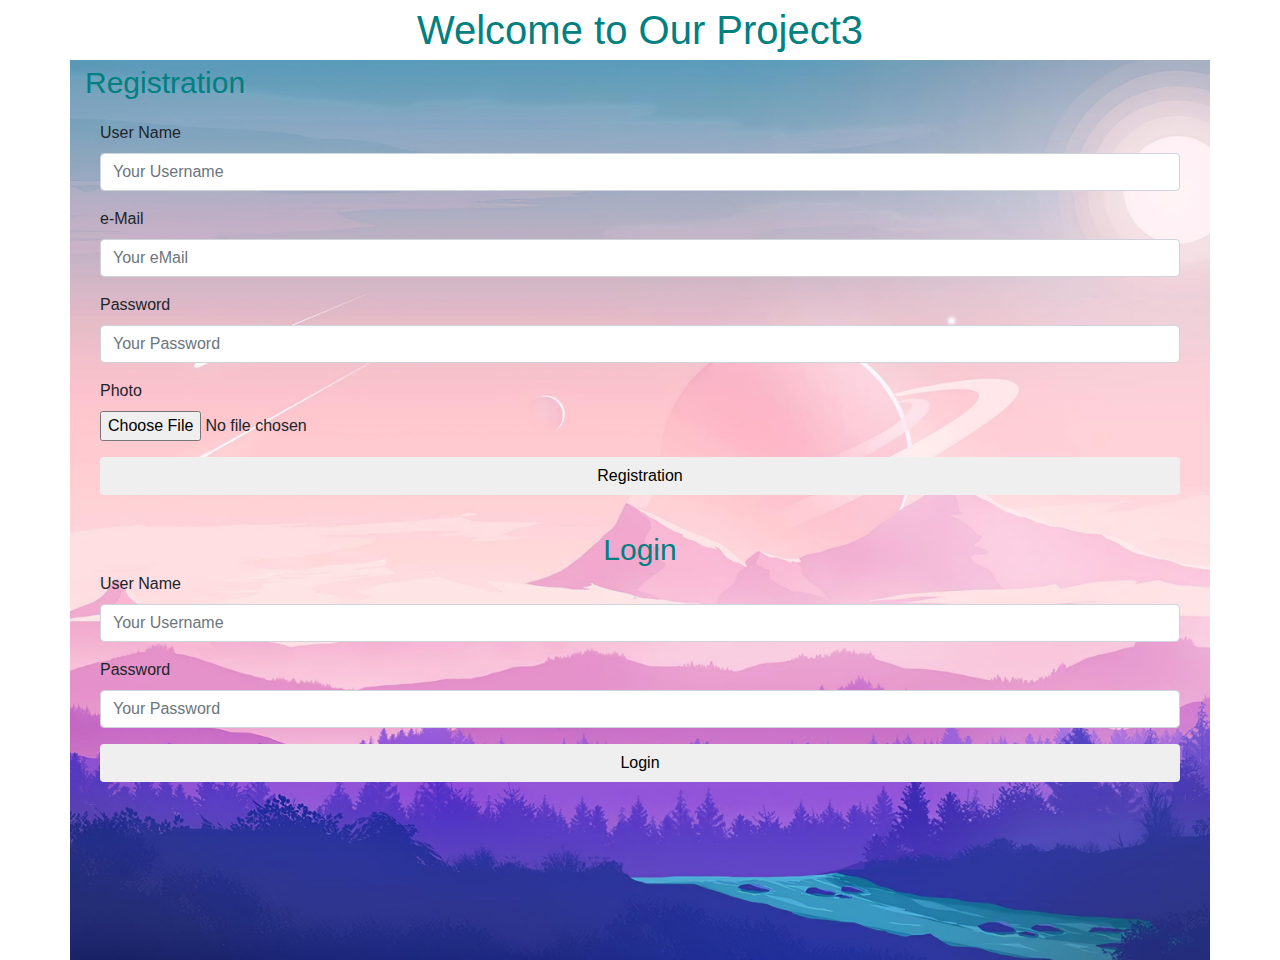
<file: client/index.html>
<!DOCTYPE <!DOCTYPE html>
<html>

<head>
  <title>Project</title>
  <meta name="viewport" content="width=device-width, initial-scale=1">
  <link rel="stylesheet" href="https://maxcdn.bootstrapcdn.com/bootstrap/4.0.0/css/bootstrap.min.css" integrity="sha384-Gn5384xqQ1aoWXA+058RXPxPg6fy4IWvTNh0E263XmFcJlSAwiGgFAW/dAiS6JXm" crossorigin="anonymous">
  <script src="../js/validation.js"></script>
  <link rel="stylesheet" href="style.css">
</head>


<body>
  <div class="header">
    Welcome to Our Project3
  </div>
  <div class="container">
    <div class="Reg">
      <div class="top">
        <p style="text-align:left"> Registration</p>
      </div>
      <form class="form-horizontal" name="registrationForm" action="../server/user_registration.php" method="POST">
        <fieldset>
          <div class="form-group">
            <label class="col-md-4 control-label" for="username">User Name</label>
            <div class="col-md-5">
              <input id="username" name="username" type="text" placeholder="Your Username" class="form-control input-md">

            </div>
          </div>
          <div class="form-group">
            <label class="col-md-4 control-label" for="email">e-Mail</label>
            <div class="col-md-5">
              <input id="email" name="email" type="text" placeholder="Your eMail" class="form-control input-md">

            </div>
          </div>

          <div class="form-group">
            <label class="col-md-4 control-label" for="password">Password</label>
            <div class="col-md-5">
              <input id="password" name="password" type="password" placeholder="Your Password" class="form-control input-md">

            </div>
          </div>
          <div class="form-group">
            <label class="col-md-4 control-label" for="photo">Photo</label>
            <div class="col-md-4">
              <input id="photo" name="photo" class="input-file" type="file">
            </div>
          </div>
          <div class="form-group">
            <div class="col-md-4">
              <button class="btn btn-block btn=default" type="button" value="Register" id="singlebutton" name="btnSubmit" onclick="return validate()">Registration</button>
            </div>
          </div>

        </fieldset>
      </form>
    </div>
    <div class="login">
      <div class="top">
        Login
      </div>
      <form class="form-horizontal" name="loginForm" action="../server/logincheck.php" method="POST">
        <fieldset>
          <div class="form-group">
            <label class="col-md-4 control-label" for="username">User Name</label>
            <div class="col-md-5">
              <input id="username" name="username" type="text" placeholder="Your Username" class="form-control input-md">

            </div>
          </div>
          <div class="form-group">
            <label class="col-md-4 control-label" for="password">Password</label>
            <div class="col-md-5">
              <input id="password" name="password" type="password" placeholder="Your Password" class="form-control input-md">

            </div>
          </div>
          <div class="form-group">
            <div class="col-md-4">
              <button class="btn btn-block btn-default" type="submit" value="Login" name="btnSubmit">Login</button>
            </div>
          </div>

        </fieldset>
      </form>
    </div>
  </div>


</body>

</html>
</file>
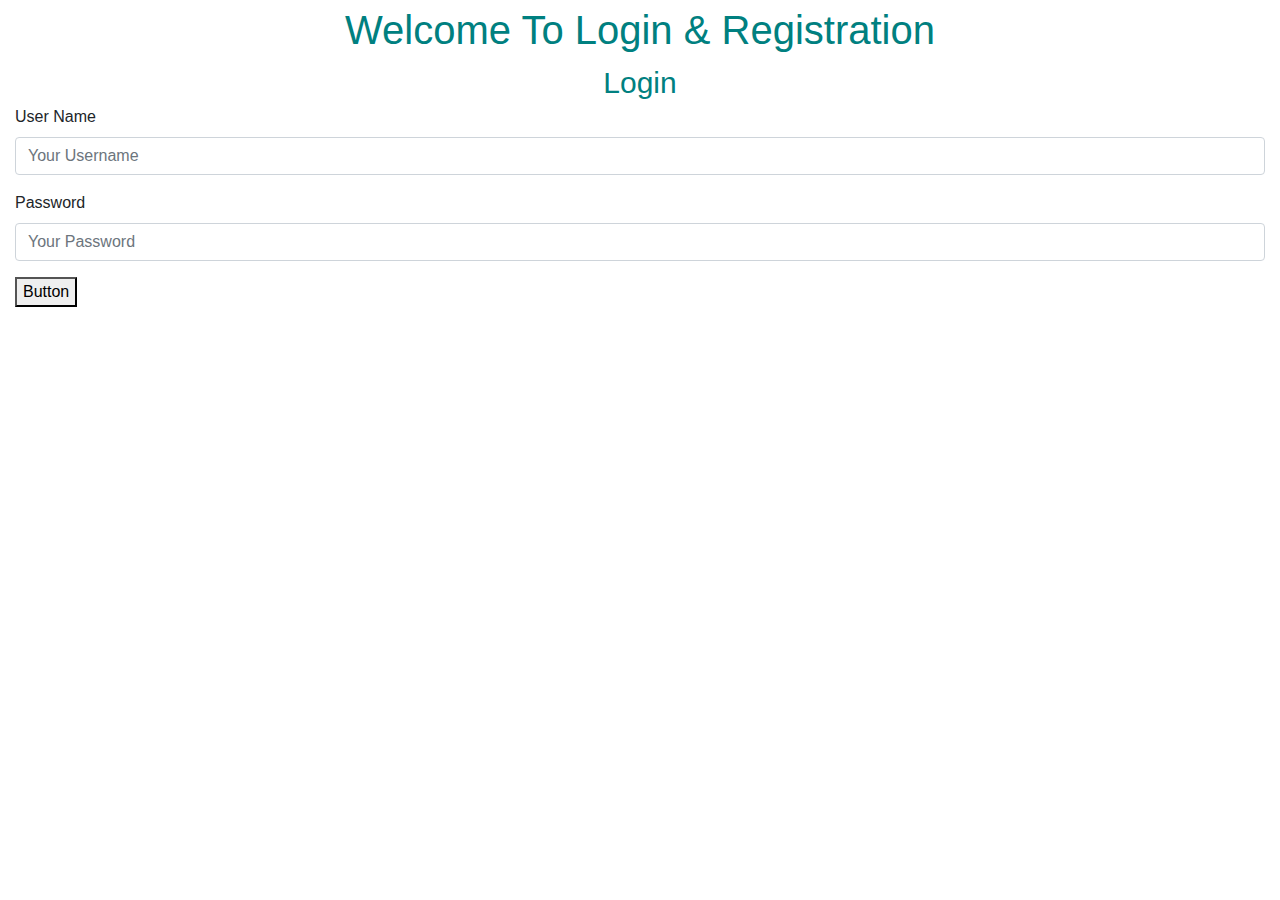
<file: client/login.html>
<!DOCTYPE <!DOCTYPE html>
<html>

<head>
  <title>Welcome</title>
  <meta name="viewport" content="width=device-width, initial-scale=1">
  <link rel="stylesheet" href="https://maxcdn.bootstrapcdn.com/bootstrap/4.0.0/css/bootstrap.min.css" integrity="sha384-Gn5384xqQ1aoWXA+058RXPxPg6fy4IWvTNh0E263XmFcJlSAwiGgFAW/dAiS6JXm" crossorigin="anonymous">
  <link rel="stylesheet" href="style.css">
</head>


<body>
  <div class="header">
    Welcome To Login & Registration
  </div>

    <div class="login">
      <div class="top">
        Login
      </div>
      <form class="form-horizontal" name="loginForm" action="../server/logincheck.php" method="POST">
        <fieldset>
          <div class="form-group">
            <label class="col-md-4 control-label" for="username">User Name</label>
            <div class="col-md-5">
              <input id="username" name="username" type="text" placeholder="Your Username" class="form-control input-md">

            </div>
          </div>
          <div class="form-group">
            <label class="col-md-4 control-label" for="password">Password</label>
            <div class="col-md-5">
              <input id="password" name="password" type="password" placeholder="Your Password" class="form-control input-md">

            </div>
          </div>
          <div class="form-group">
            <div class="col-md-4">
              <button type="submit" value="Login" name="btnSubmit">Button</button>
            </div>
          </div>

        </fieldset>
      </form>
    </div>


</body>

</html>
</file>
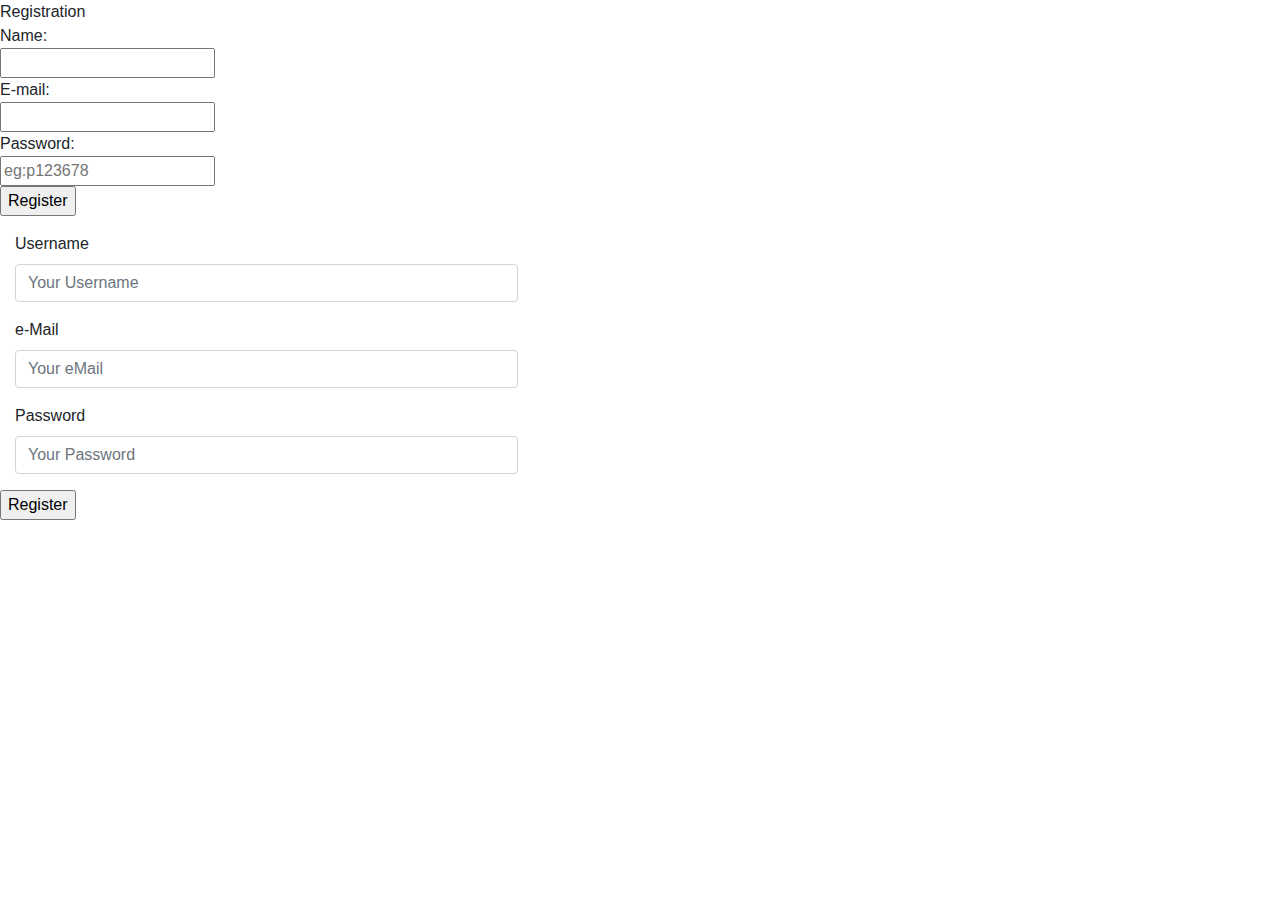
<file: client/welcome.html>
<!DOCTYPE <!DOCTYPE html>
<html>
<head>
    <title>Welcome</title>
    <meta name="viewport" content="width=device-width, initial-scale=1">
    <link rel="stylesheet" href="https://maxcdn.bootstrapcdn.com/bootstrap/4.0.0/css/bootstrap.min.css" integrity="sha384-Gn5384xqQ1aoWXA+058RXPxPg6fy4IWvTNh0E263XmFcJlSAwiGgFAW/dAiS6JXm" crossorigin="anonymous">
    <script src="../js/validation.js"></script>
</head>


<body>

<!--
Login
<form name="loginForm" action="../server/user_entry.php" method="POST" >
    Username:<br>
    <input type="text" name="name"><br>
    Password:<br>
    <input type="password" name="password" placeholder="eg:p123678"><br>
    <input type="button" value="Login" name="submit" onclick="return validate()">
</form>
-->

Registration
<form name="registrationForm" action="../server/user_registration.php" method="POST" >
    Name:<br>
    <input type="text" name="username"><br>
    E-mail:<br>
    <input type="email" name="email"><br>
    Password:<br>
    <input type="password" name="password" placeholder="eg:p123678"><br>
    <input type="button" value="Register" name="btnSubmit" onclick="return validate()">
</form>

<form class="form-horizontal" name="registrationForm" action="../server/user_registration.php" method="POST">
<fieldset>
<div class="form-group">
  <label class="col-md-4 control-label" for="username">Username</label>
  <div class="col-md-5">
  <input id="username" name="username" type="text" placeholder="Your Username" class="form-control input-md">

  </div>
</div>
<div class="form-group">
  <label class="col-md-4 control-label" for="email">e-Mail</label>
  <div class="col-md-5">
  <input id="email" name="email" type="text" placeholder="Your eMail" class="form-control input-md">

  </div>
</div>

<div class="form-group">
  <label class="col-md-4 control-label" for="password">Password</label>
  <div class="col-md-5">
    <input id="password" name="password" type="password" placeholder="Your Password" class="form-control input-md">

  </div>
</div>
<input type="button" value="Register" name="btnSubmit" onclick="return validate()">
</fieldset>
</form>

</body>
</html>
</file>
<file: client/style.css>
.container {
  background-repeat: no-repeat;
  background-size: cover;
  background-position: center;
  background-image: url("wallpaper.jpg");
  height: 100vh;
}
.header{
  font-size: 40px;
  text-align: center;
  color: teal;
}
.top{
  font-size: 30px;
  text-align: center;
  color: teal;
}
.col-md-5 {
    max-width: 100% !important;
}
.col-md-4 {
    max-width: 100% !important;
}
</file>
